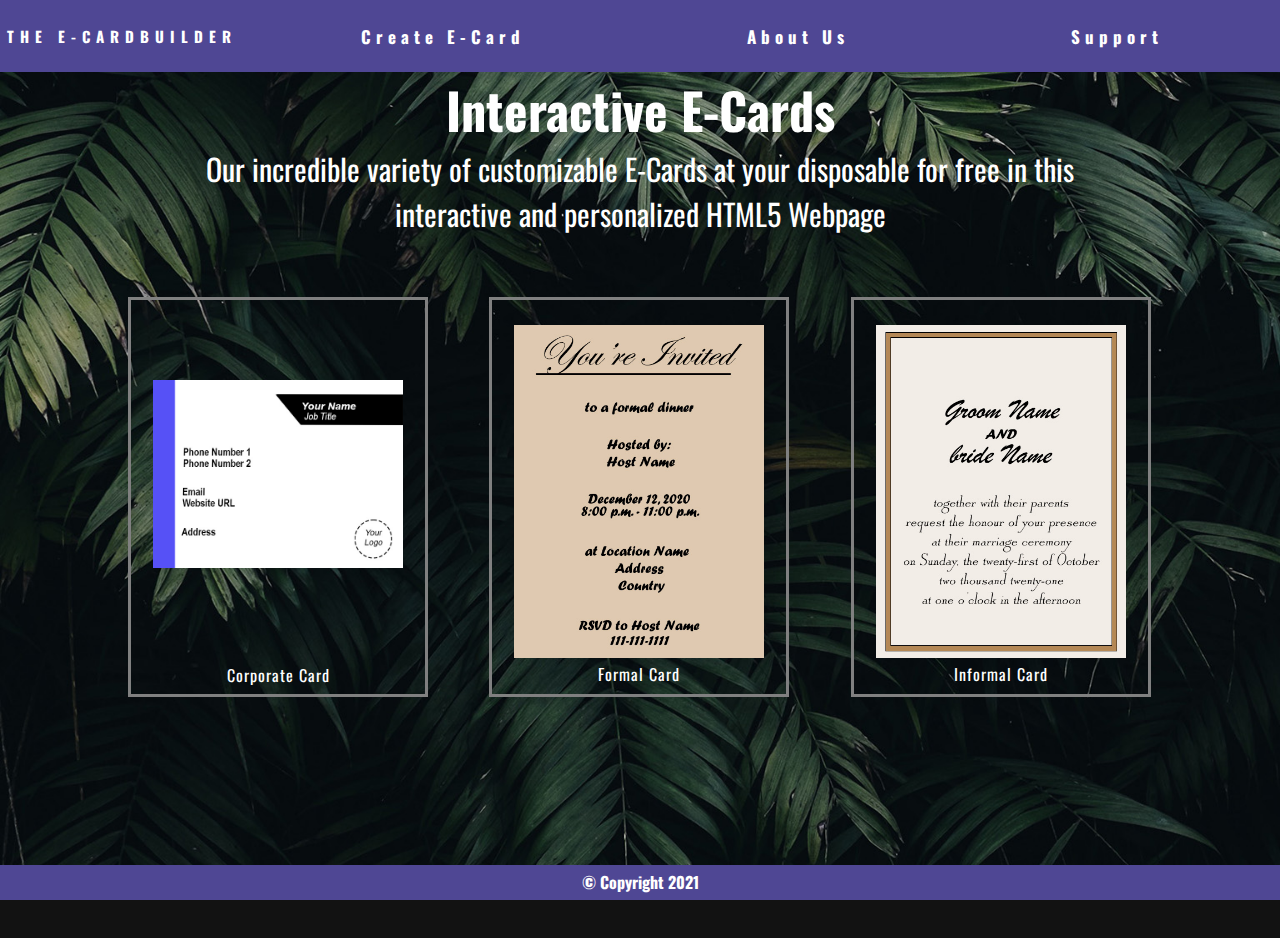
<file: index.html>
<!DOCTYPE html>
<html lang="en" dir="ltr">
  <head>
    <meta charset="utf-8">
    <!-- to invoke responsive mode -->
    <meta name="viewport" content="width=device-width, initial-scale=1">
    <meta content="IE=edge,chrome=1">
    <meta name="HandheldFriendly" content="true">
    <!-- Add icon on the browser tab  -->
    <link rel="icon" href="Media/Icons/Favicon1.png">
    <!-- To attach the external css to html -->
    <link rel="stylesheet" type="text/css" href="style.css" media="screen"/>
    <!-- Page title name -->
    <title> E-Card Maker Online </title>
  </head>
  <body>
    <!-- Navigation bar -->
    <nav>
      <!-- Navigation bar logo -->
      <div class = "logo" href="index.html">
        <h4><a href="index.html">THE E-CARDBUILDER</a></h4>
      </div>
      <!-- Navigation bar links -->
      <ul class="nav-links">
        <!-- <li><a href="home.html"> Home </a></li> -->
        <li><a href="e-card.html"> Create E-Card </a></li>
        <li><a href="aboutus.html"> About Us </a></li>
        <li><a href="support.html"> Support </a></li>
      </ul>
      <!-- Hamburger button for responsive web design -->
      <div class = "hamburgerbutton">
        <div class="line1"></div>
        <div class="line2"></div>
        <div class="line3"></div>
      </div>
    </nav>

    <div id = "backgroundpic">
      <div id ="title">
        <p>Interactive E-Cards</p>
      </div>
      <div id = "desc">
        <p>Our incredible variety of customizable E-Cards at your disposable for free in this interactive and personalized HTML5 Webpage</p>
      </div>
    </div>

    <div class="imagebox">
        <div class="box1" style="grid-area: one">
          <img src = "Media/E-Cards/sketch1.jpg">
          <a href = "e-card.html">Corporate Card</a>
        </div>

        <div class="box2" style="grid-area: two">
          <img src = "Media/E-Cards/sketch5.jpg">
          <a href = "e-card.html">Formal Card</a>
        </div>

        <div class="box3" style="grid-area: three">
          <img src = "Media/E-Cards/sketch6.jpg">
          <a href = "e-card.html">Informal Card</a>
        </div>
        <div id="padbot"></div>
    </div>

    <!-- To attach the external JavaScript to html -->
    <script src="app.js"></script>

    <footer>
      <p id="copyright"> © Copyright 2021 </p>
    </footer>
  </body>
</html>
</file>
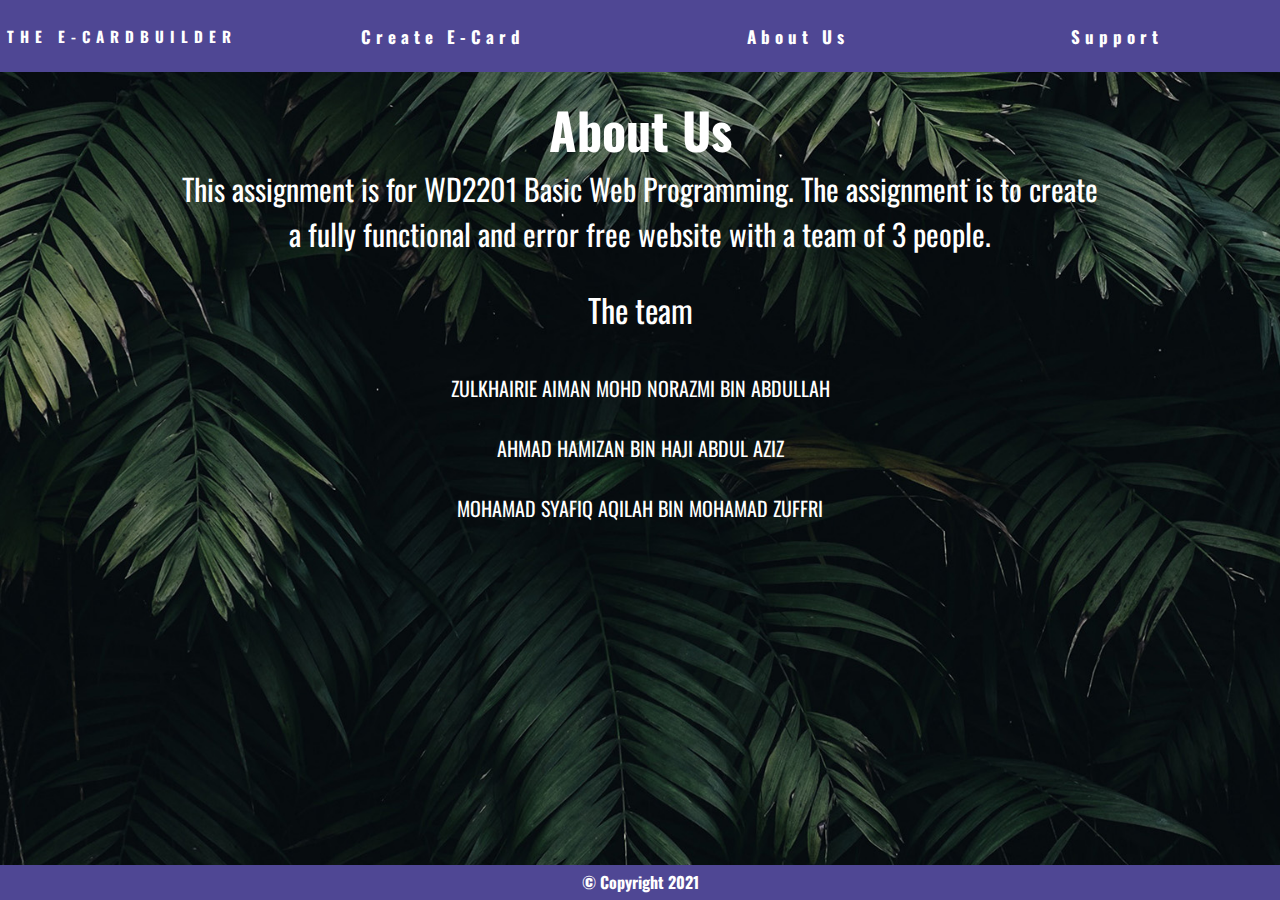
<file: aboutus.html>
<!DOCTYPE html>
<html lang="en" dir="ltr">
  <head>
    <meta charset="utf-8">
    <meta name="viewport" content="width=device-width, initial-scale=1.0">
    <link rel="stylesheet" type="text/css" href="aboutus.css" media="screen">
    <link rel="icon" href="Media/Icons/Favicon1.png">
    <title>About Us</title>
  </head>
  <body>
    <nav>
      <label class="logo"><a href="index.html">THE E-CARDBUILDER</a></label>
      <ul class="nav-links">
        <li><a href="e-card.html">Create E-Card</a></li>
        <li><a href="aboutus.html">About Us</a></li>
        <li><a href="#">Support</a></li>
      </ul>
      <div class = "hamburgerbutton">
        <div class="line1"></div>
        <div class="line2"></div>
        <div class="line3"></div>
      <!-- </div>
      <div id="backgroundpic"> -->
      </div>
    </nav>

    <script src="aboutus.js"></script>
    
    <article>
      <h1 id="title">About Us</h1>
        <p id="desc">This assignment is for WD2201 Basic Web Programming.
          The assignment is to create a fully functional and error
          free website with a team of 3 people.</p>
      <h2>The team</h2>
        <p class="padbelow">ZULKHAIRIE AIMAN MOHD NORAZMI BIN ABDULLAH</p>
        <p class="padbelow">AHMAD HAMIZAN BIN HAJI ABDUL AZIZ</p>
        <p class="padbelow">MOHAMAD SYAFIQ AQILAH BIN MOHAMAD ZUFFRI</p>
    </article>
    <!-- Footer -->
    <footer>
      <p id="copyright"> © Copyright 2021 </p>
    </footer>
  </body>
</html>
</file>
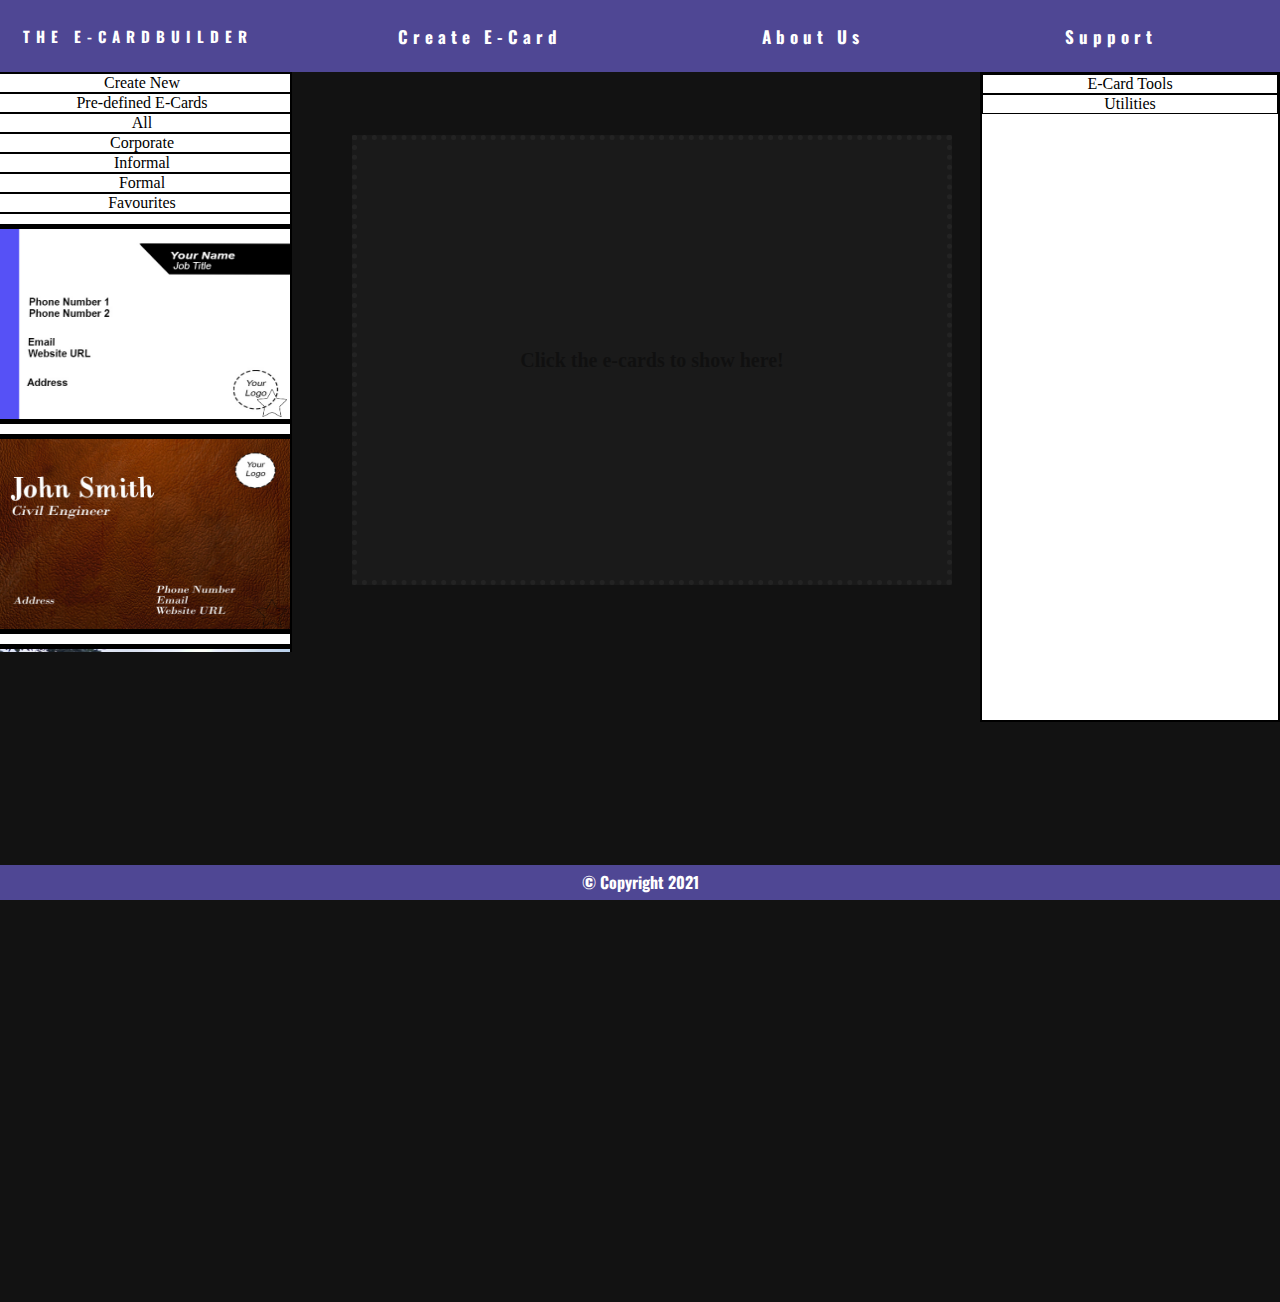
<file: e-card.html>
<!DOCTYPE html>
<html lang="en" dir="ltr">
  <head>
    <meta charset="utf-8">
    <!-- to invoke responsive mode -->
    <meta name="viewport" content="width=device-width, initial-scale=1">
    <meta content="IE=edge,chrome=1">
    <meta name="HandheldFriendly" content="true">
    <!-- Add icon on the browser tab  -->
    <link rel="icon" href="Media/Icons/Favicon1.png">
    <!-- Linked CSS Files -->
    <link rel="stylesheet" type="text/css" href="ecard.css" media="screen"/>
    <!-- Page title name -->
    <title>E-Card Design</title>
    <meta name="viewport" content="width=device-width, initial-scale=1.0">
  </head>
  <body>
    <!-- Navigation bar -->
    <nav>
      <!-- Navigation bar logo -->
      <div class = "logo" href="index.html">
        <h4><a href="index.html">THE E-CARDBUILDER</a></h4>
      </div>
      <!-- Navigation bar links -->
      <ul class="nav-links">
        <!-- <li><a href="home.html"> Home </a></li> -->
        <li><a href="e-card.html"> Create E-Card </a></li>
        <li><a href="aboutus.html"> About Us </a></li>
        <li><a href="support.html"> Support </a></li>
      </ul>
      <!-- Hamburger button for responsive web design -->
      <div class = "hamburgerbutton">
        <div class="line1"></div>
        <div class="line2"></div>
        <div class="line3"></div>
      </div>
    </nav>

    <script src="app.js"></script>
    <script src="ecard.js"></script>

    <div class="text" id="createnew" onclick="create()">
      <p onclick="create()">Create New<p>
      </div>

      <div id="option1">
          <div class="text" id="noresponse">
            <p>1. E-Card Size</p>
          </div>
          <div id="backgroundtype">
            <span>Portrait&nbsp;</span><button onclick="portrait()">Press!</button>
            <span>&nbsp;</span>
            <span>Landscape&nbsp;</span><button onclick="landscape()">Press!</button>
          </div>
          <div class="text">
            2. E-Card Layout
          </div>
          <div id="layoutbox">
            <ul id="layout">
              <li><span>Formal 1?&nbsp;</span><button onclick="formallayout1()">Press!</button>
                  <span>Formal 2?&nbsp;</span><button onclick="formallayout2()">Press!</button></li>
              <li><span>&nbsp;</span></li>
              <li><span>Informal?&nbsp;</span><button onclick="informallayout()">Press!</button></li>
            </ul>
          </div>
          <div class="text">
            3. Salutations
          </div>
          <div id="itembox">
          <ul>
            <li class="items" draggable="true" ondrop="drop(event)" ondragover="allowDrop(event)"><span draggable="true" ondragstart="dragStart(event)">Mr</span></li>
            <li class="items" draggable="true" ondrop="drop(event)" ondragstart="drag(event)"><span>Mrs</span></li>
            <li class="items" draggable="true" ondrop="drop(event)" ondragstart="drag(event)"><span>Miss</span></li>
            <li class="items" draggable="true" ondrop="drop(event)" ondragstart="drag(event)"><span>Sir</span></li>
            <li class="items" draggable="true" ondrop="drop(event)" ondragstart="drag(event)"><span>Madam</span></li>
          </ul>
        </div>
        <div class="text">
          3. Greetings
        </div>
          <div id="itembox">
          <ul>
            <li class="items" draggable="true" ondrop="drop(event)" ondragstart="drag(event)"><span>Assalamualaikum and good morning</span></li>
            <li class="items" draggable="true" ondrop="drop(event)" ondragstart="drag(event)"><span>Good morning</span></li>
            <li class="items" draggable="true" ondrop="drop(event)" ondragstart="drag(event)"><span>Good Afternoon</span></li>
            <li class="items" draggable="true" ondrop="drop(event)" ondragstart="drag(event)"><span>Good Evening</span></li>
            <li class="items" draggable="true" ondrop="drop(event)" ondragstart="drag(event)"><span>Good Day</span></li>
          </ul>
        </div>
      </div>

    <div class="text"onclick="predefined()">
      <p onclick="predefind()">Pre-defined E-Cards<p>
      </div>

      <div id="option2">
    <div class="text" id="all" onclick="showall()">
      <p onclick="showall()">All<p>
    </div>
    <div class="text" id="formal" onclick="corporate()">
      <p onclick="corporate()">Corporate<p>
    </div>
    <div class="text" id="informal" onclick="informal()">
      <p onclick="informal()">Informal<p>
    </div>
    <div class="text" id="corporate" onclick="formal()">
      <p onclick="formal()">Formal<p>
    </div>
    <div class="text" id="favourite" onclick="favourite()">
      <p onclick="favourite()">Favourites<p>
    </div>

    <div class="cards">
      <ul>
<!-- Williams. (2020, January 6). 89+ Business Card Templates - Pages, InDesign, PSD, Publisher. 89+ Business Card Templates - Pages, InDesign, PSD, Publisher | Free &amp; Premium Templates. https://www.template.net/business/business-cards/business-card-example/.  -->
        <li id= "sketch1"><img class="pics" id= "sketch1" src="Media/E-Cards/sketch1.jpg" width="300px" height="200px" onclick="myBox1()">
        <img id="favourite1" src="Media/Icons/star.png" onclick="favMe1()"></li>
<!-- masaka.luxiarweddingphoto. (n.d.). Samples Of Complimentary Cards. Template - masaka.luxiarweddingphoto.com. https://masaka.luxiarweddingphoto.com/samples-of-complimentary-cards/.  -->
        <li id= "sketch2"><img class="pics" id= "sketch2" src="Media/E-Cards/sketch2.jpg" width="300px" height="200px" onclick="myBox2()">
        <img id="favourite2" src="Media/Icons/star.png" onclick="favMe2()"></li>
        <li id= "sketch3"><img class="pics" id= "sketch3" src="Media/E-Cards/sketch3.jpg" width="300px" height="200px" onclick="myBox3()">
        <img id="favourite3" src="Media/Icons/star.png" onclick="favMe3()"></li>
        <li id= "sketch4"><img class="pics" id= "sketch4" src="Media/E-Cards/sketch4.jpg" width="300px" height="200px" onclick="myBox4()">
        <img id="favourite4" src="Media/Icons/star.png" onclick="favMe4()"></li>
<!-- Sterling, A. (n.d.). Dinner Invitation Template Free: Places To Visit: Birthday With Free Dinner In...: Party invite template, Dinner invitation template, Graduation invitation wording. Pinterest. https://www.pinterest.com/pin/621144973592559965/?d=t&amp;mt=login.  -->
        <li id= "sketch5"><img class="pics" id= "sketch5" src="Media/E-Cards/sketch5.jpg" width="300px" height="450px" onclick="myBox5()">
        <img id="favourite5" src="Media/Icons/star.png" onclick="favMe5()"></li>
        <!-- invitationsbydawn. (n.d.). How to Word Your Invitation: Formally or Informally. Wedding invitations and stationery from Invitations by Dawn. https://www.invitationsbydawn.com/content/word-invitations-formally-or-informally/.  -->
        <li id= "sketch6"><img class="pics" id= "sketch6" src="Media/E-Cards/sketch6.jpg" width="300px" height="450px" onclick="myBox6()">
        <img id="favourite6" src="Media/Icons/star.png" onclick="favMe6()"></li>
    </ul>
  </div>
</div>


    <div id="box">

      <span id="boxtext">Click the e-cards to show here!</span>

      <!-- ecard1 -->
      <div id ="black">
  <ul>
  <li id ="title1">Your Name</li>
    <li id = "job1">Job Title</li>
  </ul>
  </div>
  <div id="white">
    <ul id="creds1">
      <li id="phoneno1">Phone Number 1</li>
      <li id="phoneno2">Phone Number 2</li>
      <li class="dash">------</li>
      <li id="email">Email</li>
      <li id="url">Website URL</li>
      <li class="dash">------</li>
      <li id="address1">Address</li>
      <li class="dash">------</li>
    </ul>
    <div id="logo1">
    <img class="pic" src="Media/Icons/Your Logo.png">
    </div>
    </div>

    <!-- ecard2 -->
    <div id="logo2">
      <img class="pic" src="Media/Icons/Your Logo.png">
    </div>
    <div id="initial">
      <ul>
        <li id="name">John Smith</li>
        <li id="job2">Civil Engineer</li>
      </ul>
    </div>
    <div id="creds2">
      <ul id="address2">
        <li>Address</li>
      </ul>
      <ul id="others">
        <li id= "phoneno3">Phone Number</li>
        <li id="email2">Email</li>
        <li id="url2">Website URL</li>
      </ul>
    </div>

    <!-- ecard3 -->
    <div id="ecard3">
      <div id="back2">
  <div id="dear">
    <span>Dear&nbsp;</span>
    <span id="receiver" ondrop="drop(event)" ondragover="allowDrop(event)">Name</span>
    <span>,</span>
    </div>
    <div id="p2">
      Lorem ipsum dolor sit amet, consectetur adipiscing elit. Nunc tempor eros vel orci dictum, sed pellentesque orci feugiat. In a luctus nisi. Ut et mauris suscipit, tincidunt dolor eget, tempus nibh. Pellentesque finibus mollis velit at rutrum.
      </div>
      <div id="sincerely">
        Sincerely,
        </div>
        <div id="sender">
          Name
          </div>
  </div>
    </div>

    <!-- ecard4 -->
    <div id="ecard4">
    <div id="back3">
      <div id="dear">
        <span>Dear&nbsp;</span>
        <div ondragenter="dragEnter(event)" ondragleave="dragLeave(event)" ondrop="drop(event)" ondragover="allowDrop(event)">
        <span id="receiver2" ondragstart="dragStart(event)">Name</span>
      </div>
        <span>,</span>
        </div>
    <div id="p3">
      Lorem ipsum dolor sit amet, consectetur adipiscing elit. Nunc tempor eros vel orci dictum, sed pellentesque orci feugiat. In a luctus nisi. Ut et mauris suscipit, tincidunt dolor eget, tempus nibh. Pellentesque finibus mollis velit at rutrum.
      </div>
      <div id="sincerely2">
        Sincerely,
        </div>
        <div id="sender2">
          Name
          </div>
        </div>
      </div>

    <!-- ecard5 -->
    <div id=ecard5>
    <div id="title2">
      You're Invited
    </div>
    <div class="info">
      <span>to a&nbsp;</span>
      <span>formal&nbsp;</span>
      <span id="event">dinner</span>
    </div>
    <div class="info">
      <span>Hosted by:</span>
    </div>
    <div class="list2">
      <span id="host">Host Name</span>
    </div>
    <div class="info">
      <span id="date">December 12, 2020</span>
    </div>
    <div class="list2">
      <span id="timestart">8:00 p.m. - a&nbsp</span>
        <span id="timeend">11:00 p.m.</span>
    </div>
    <div class="info">
      <span>at&nbsp;</span>
      <span id="location">Location Name</span>
    </div>
    <div class="normal">
      <span id="address3">Address</span>
    </div>
    <div class="normal">
      <span id="country">Country</span>
    </div>
    <div class="info">
      <span>RSVD to&nbsp;</span>
      <span id="host">Host Name</span>
    </div>
    <div class="normal">
      <span id="phoneno4">111-111-1111</span>
    </div>
  </div>

  <!-- ecard6 -->
  <div id="ecard6">
  <div id="back">
    <div id="groom">
      Groom Name
    </div>
    <div id="and">
      AND
    </div>
    <div id="bride">
      bride Name
    </div>
    <div id="p1">
      together with their parents request the honour of your presence at their marriage ceremony on Sunday, the twenty-first of October two thousand twenty-one at one o'clock in the afternoon
    </div>
  </div>
</div>
</div>

    <div id="ecard">
      <div class="list">
      <p>E-Card Tools</p>
    </div>
    <div class="list">
      <p id ="util">Utilities</p>
    </div>

    <!-- input ecard1 -->
      <ul id = "input1">
        <li class="save"><label>Your Name:</label>
          <input type="text" placeholder="Name" id="box1"/>
        </li>
        <li class="save"><label>Job Title:</label>
          <input type="text" placeholder="Job Title" id="box2"/>
        </li>
        <li class="save"><label>Phone Number1:</label>
          <input type="tel" placeholder="+111 111 1111" id="box3" style="width: 140px"/>
        </li>
        <li class="save"><label>Phone Number2:</label>
          <input type="tel" placeholder="+111 111 1111" id="box4" style="width: 140px"/>
        </li>
        <li class="save"><label>Email:</label>
          <input type="email" placeholder="Cards@gmail.com" id="box5"/>
        </li>
        <li class="save"><label>Website URL:</label>
          <input type="url" placeholder="www.google.com" id="box6"/>
        </li>
        <li class="save"><label>Address:</label>
          <textarea id="box7"></textarea>
        </li>
      </ul>
      <button class="buttonecard" id ="button1"onclick="ChangeMe1()">Confirm Changes</button>
      <button class="buttonecard" id ="save1"onclick="SaveMe1()">Favourite Changes?</button>
      <button class="buttonecard" id ="confirm1" onclick="submitMe()">Submit!</button>

      <!-- input ecard2 -->
      <ul id = "input2">
        <li class="save"><label>Your Name:</label>
          <input type="text" placeholder="Name" id="box8"/>
        </li>
        <li class="save"><label>Job Title:</label>
          <input type="text" placeholder="Job Title" id="box9"/>
        </li>
        <li class="save"><label>Phone Number:</label>
          <input type="tel" placeholder="+111 111 1111" id="box10" style="width: 140px"/>
        </li>
        <li class="save"><label>Email:</label>
          <input type="email" placeholder="Cards@gmail.com" id="box11"/>
        </li>
        <li class="save"><label>Website URL:</label>
          <input type="url" placeholder="www.google.com" id="box12"/>
        </li>
        <li class="save"><label>Address:</label>
          <textarea id="box13"></textarea>
        </li>
      </ul>
      <button class="buttonecard" id ="button2"onclick="ChangeMe2()">Confirm Changes</button>
      <button class="buttonecard" id ="save2"onclick="SaveMe2()">Favourite Changes?</button>
      <button class="buttonecard" id ="confirm2"onclick="submitMe()">Submit!</button>

      <!-- input ecard3 -->
      <ul id = "input3">
        <li class="save"><label>Receiver:</label>
          <input type="text" placeholder="Receiver Name" id="box14"/>
        </li>
        <li class="save"><label>Description</label>
          <textarea id="box15"></textarea>
        </li>
        <li class="save"><label>Sender</label>
          <input type="text" placeholder="Sender Name" id="box16"/>
        </li>
      </ul>
      <button class="buttonecard" id ="button3"onclick="ChangeMe3()">Confirm Changes</button>
      <button class="buttonecard" id ="save3"onclick="SaveMe3()">Favourite Changes?</button>
      <button class="buttonecard" id="load3" onclick"favList()">Load Favourite Changes?</button>
      <button class="buttonecard" id ="confirm3" onclick="submitMe()">Submit!</button>

      <!-- input ecard4 -->
      <ul id = "input4">
        <li class="save"><label>Receiver:</label>
          <input type="text" placeholder="Receiver Name" id="box17"/>
        </li>
        <li class="save"><label>Description</label>
          <textarea id="box18"></textarea>
        </li>
        <li class="save"><label>Sender</label>
          <input type="text" placeholder="Sender Name" id="box19"/>
        </li>
      </ul>
      <button class="buttonecard" id ="button4"onclick="ChangeMe4()">Confirm Changes</button>
      <button class="buttonecard" id ="save4"onclick="SaveMe4()">Favourite Changes?</button>
      <button class="buttonecard" id ="confirm4" onclick="submitMe()">Submit!</button>

      <!-- input ecard5 -->
      <ul id = "input5">
        <li class="save"><label>Event Name:</label>
          <input type="text" placeholder="Event Name" id="box20"/>
        </li>
        <li class="save"><label>Host Name:</label>
          <input type="text" placeholder="Host Name" id="box21"/>
        </li>
        <li class="save"><label>Date:</label>
          <input type="date" id="box22"/>
        </li>
        <li class="save"><label>Time Start:</label>
          <input type="time"id="box23"/>
        </li>
        <li class="save"><label>Time End:</label>
          <input type="time"id="box24"/>
        </li>
        <li class="save"><label>Location:</label>
          <input type="text" placeholder="Cresant Hotel" id="box25"/>
        </li>
        <li class="save"><label>Address:</label>
          <textarea id="box26"></textarea>
        </li>
        <li class="save"><label>Country</label>
          <input type="text" placeholder="Dallas, Texas" id="box27"/>
        </li>
        <li class="save"><label>Phone No.</label>
          <input type="tel" placeholder="+111 111 1111" id="box28"/>
        </li>
      </ul>
      <button class="buttonecard" id ="button5"onclick="ChangeMe5()">Confirm Changes</button>
      <button class="buttonecard" id ="save5"onclick="SaveMe5()">Favourite Changes?</button>
      <button class="buttonecard" id ="confirm5" onclick="submitMe()">Submit!</button>

      <!-- input ecard6 -->
      <ul id = "input6">
        <li class="save"><label>Groom Name:</label>
          <input type="text" placeholder="Groom Name" id="box29"/>
        </li>
        <li class="save"><label>Bride Name:</label>
          <input type="text" placeholder="Bride Name" id="box30"/>
        </li>
        <li class="save"><label>Description of event</label>
          <textarea id="box31"></textarea>
        </li>
      </ul>
      <button class="buttonecard" id ="button6"onclick="ChangeMe6()">Confirm Changes</button>
      <button class="buttonecard" id ="save6"onclick="SaveMe6()">Favourite Changes?</button>
      <button class="buttonecard" id ="confirm6" onclick="submitMe()">Submit!</button>
    </div>

    <footer class="footer">
        <p class="copyright"> © Copyright 2021 </p>
    </footer>
  </body>
</html>
</file>
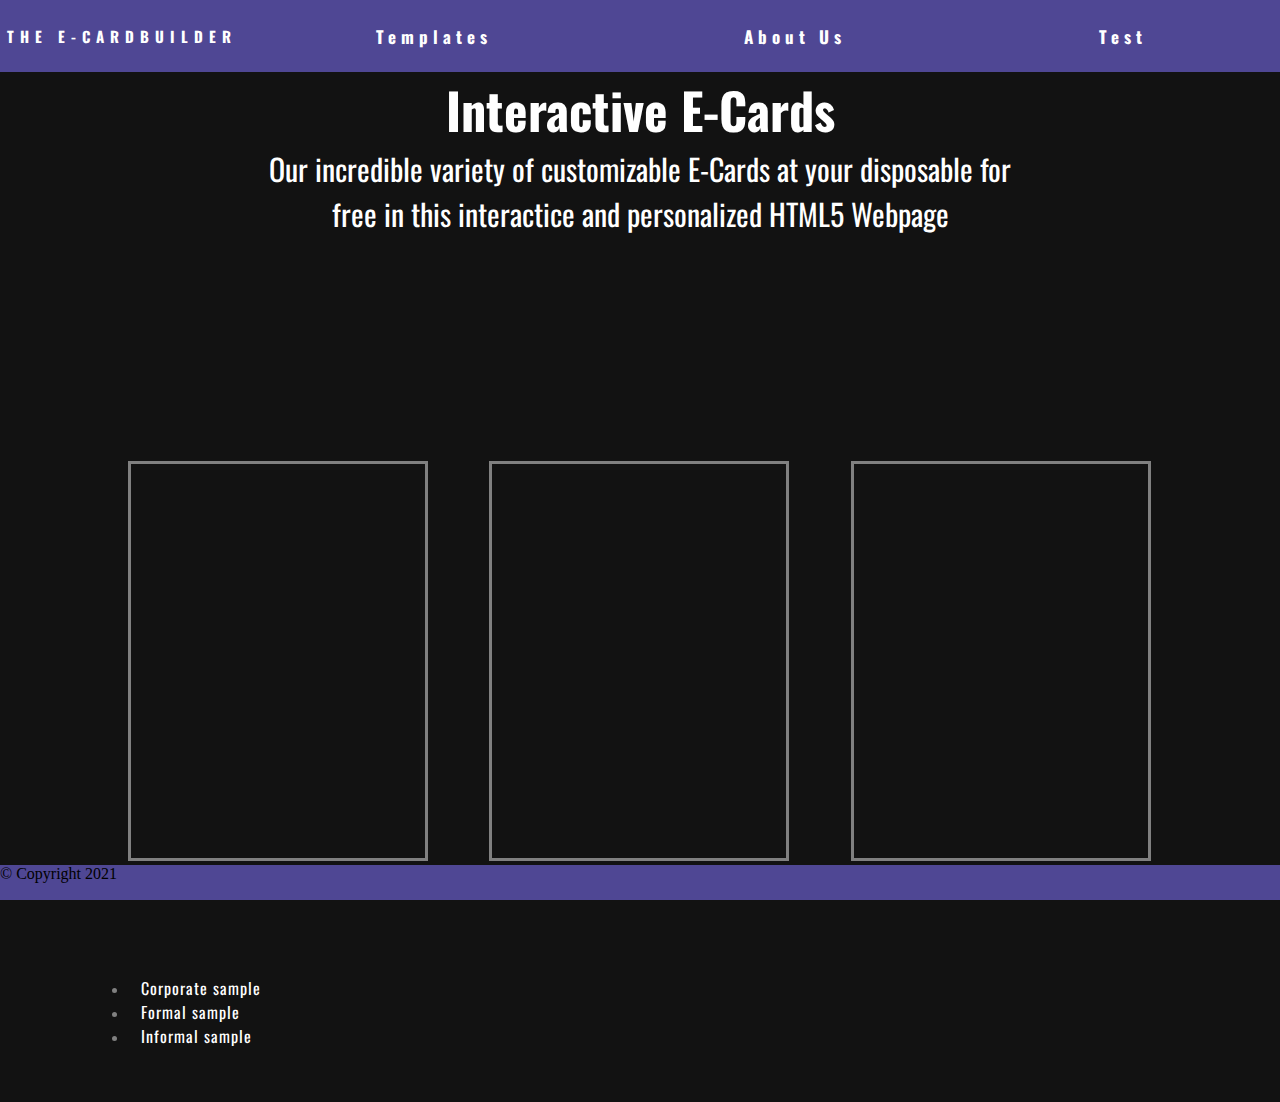
<file: home.html>
<!DOCTYPE html>
<html lang="en" dir="ltr">
  <head>
    <meta charset="utf-8">
    <!-- to invoke responsive mode -->
    <meta name="viewport" content="width=device-width, initial-scale=1">
    <meta content="IE=edge,chrome=1">
    <meta name="HandheldFriendly" content="true">
    <!-- Add icon on the browser tab  -->
    <link rel="icon" href="Media/Icons/Favicon1.png">
    <!-- To attach the external css to html -->
    <link rel="stylesheet" type="text/css" href="style.css" media="screen"/>
    <!-- Page title name -->
    <title> E-Card Maker Online </title>
    <style>
    </style>
  </head>
  <body>
    <!-- Navigation bar -->
    <nav>
      <!-- Navigation bar logo -->
      <div class = "logo" href="home.html">
        <h4><a href="home.html">THE E-CARDBUILDER</a></h4>
      </div>
      <!-- Navigation bar links -->
      <ul class="nav-links">
        <!-- <li><a href="home.html"> Home </a></li> -->
        <li><a href="e-card.html"> Templates </a></li>
        <li><a href="#"> About Us </a></li>
        <li><a href="#"> Test </a></li>
      </ul>
      <!-- Hamburger button for responsive web design -->
      <div class = "hamburgerbutton">
        <div class="line1"></div>
        <div class="line2"></div>
        <div class="line3"></div>
      </div>
    </nav>

    <script src="app.js"></script>

    <div id = "cherrybackground">
      <div id ="title">
        <p>Interactive E-Cards</p>
      </div>
      <div id = "desc">
        <p>Our incredible variety of customizable E-Cards at your disposable for</p>
        <p>free in this interactice and personalized HTML5 Webpage</p>
      </div>
    </div>

    <div class="imagebox">
        <ul>
          <li class="corporate"><a href="e-card.html"> Corporate sample</a></li>
          <li class="formal"><a href="e-card.html"> Formal sample</a></li>
          <li class="informal"><a href="e-card.html"> Informal sample</a></li>
        </ul>
        <div class="box1" style="grid-area: one"></div>
        <div class="box2" style="grid-area: two"></div>
        <div class="box3" style="grid-area: three"></div>
    </div>

    <footer class="footer">
      <p class="copyright"> © Copyright 2021 </p>
    </footer>
  </body>
</html>
</file>
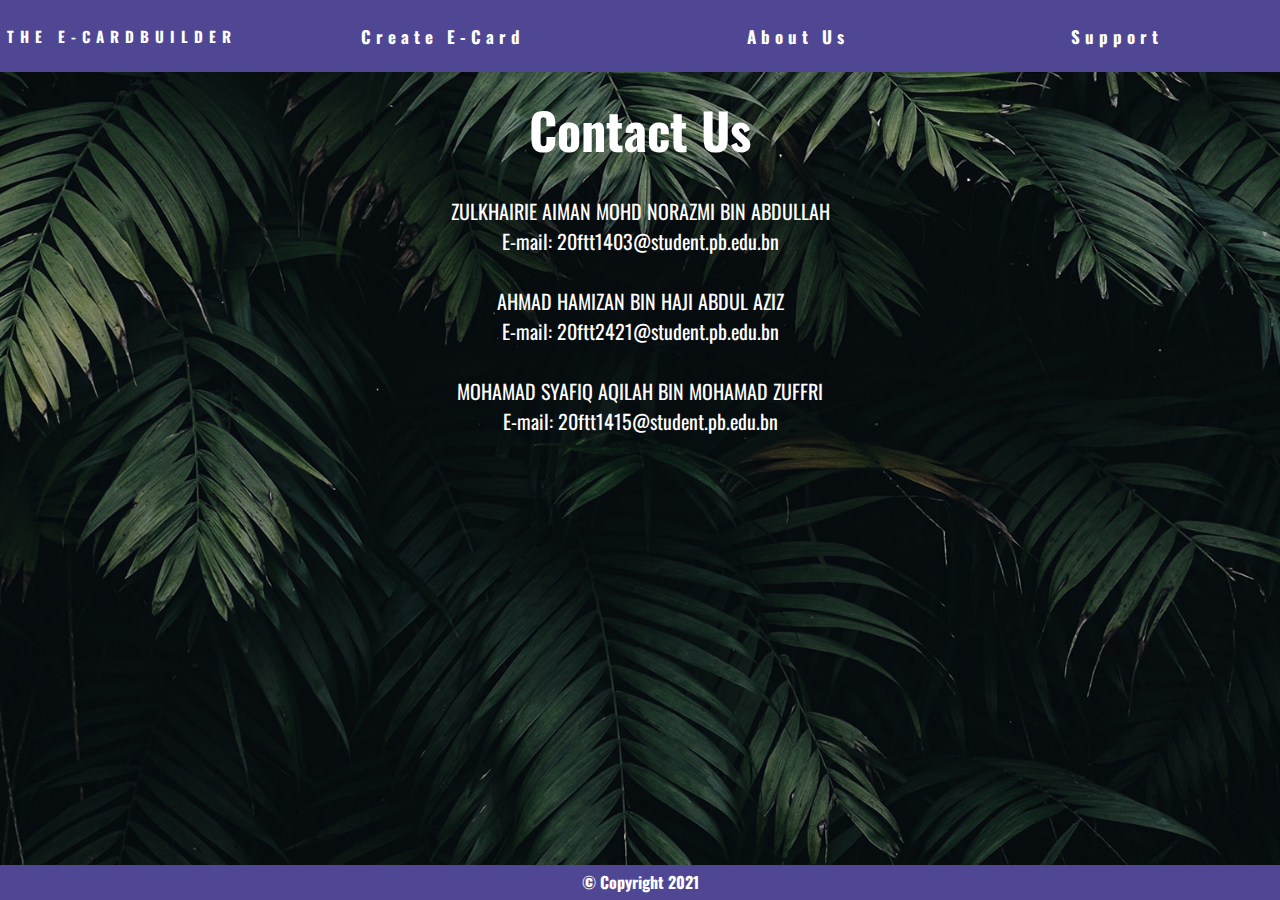
<file: support.html>
<!DOCTYPE html>
<html lang="en" dir="ltr">
  <head>
    <meta charset="utf-8">
    <meta name="viewport" content="width=device-width, initial-scale=1.0">
    <link rel="stylesheet" type="text/css" href="support.css" media="screen">
    <link rel="icon" href="Media/Icons/Favicon1.png">
    <title>Contact Us</title>
  </head>
  <body>
    <nav>
      <label class="logo"><a href="index.html">THE E-CARDBUILDER</a></label>
      <ul class="nav-links">
        <li><a href="e-card.html">Create E-Card</a></li>
        <li><a href="aboutus.html">About Us</a></li>
        <li><a href="#">Support</a></li>
      </ul>
      <div class = "hamburgerbutton">
        <div class="line1"></div>
        <div class="line2"></div>
        <div class="line3"></div>
      <!-- </div>
      <div id="backgroundpic"> -->
      </div>
    </nav>

    <script src="support.js"></script>

    <article>
      <h1 id="title" class="padbelow">Contact Us</h1>
        <p>ZULKHAIRIE AIMAN MOHD NORAZMI BIN ABDULLAH</p>
        <p class="padbelow"> E-mail: 20ftt1403@student.pb.edu.bn</p>
        <p>AHMAD HAMIZAN BIN HAJI ABDUL AZIZ</p>
        <p class="padbelow"> E-mail: 20ftt2421@student.pb.edu.bn</p>
        <p>MOHAMAD SYAFIQ AQILAH BIN MOHAMAD ZUFFRI</p>
        <p class="padbelow"> E-mail: 20ftt1415@student.pb.edu.bn</p>
    </article>
    <!-- Footer -->
    <footer>
      <p id="copyright"> © Copyright 2021 </p>
    </footer>
  </body>
</html>
</file>
<file: style.css>
/*Imported fonts*/
@import url('https://fonts.googleapis.com/css2?family=Oswald:wght@300&display=swap');

*{
  margin: 0px;
  padding: 0px;
  box-sizing: border-box;
}

html{
  scroll-behavior: smooth;
}

body{
  /* Body content to dark mode color */
  background-color:#121212;
}

nav{
  /* adjust the texts/links on nav bar */
  display: flex;
  /* justify the texts on nav bar */
  justify-content: space-around;
  /* align all texts/links in nav to center */
  align-items: center;
  /* adjustment of nav bar height */
  min-height: 8vh;
  /* nav bar color to purple */
  background-color: #4f4794;
  /* font used by the nav bar */
  font-family: 'Oswald', sans-serif;
}

nav ul li{
  padding: 7px 13px;
  border-radius: 3px;
}
nav ul li:hover{
  border-bottom: : solid 1px transparent;
  background-color: #36393E;
}

.logo{
  border-style: none;
  /* text color */
  color: white;
  /* Make all logo texts uppercase */
  text-transform: : uppercase;
  /* adjust each letter text from each other */
  letter-spacing: 6px;
  /* Text font size */
  font-size: 15px;
}

.logo a{
  /* color to hide/mask hyperlink */
  color: white;
  text-decoration: none;
}

.nav-links{
  /* adjust the links/texts in row*/
  display: flex;
  /* links color */
  background-color: #4f4794;
  justify-content: space-around;
  /* adjust width in percent for flexibility */
  width: 80%;
}

.nav-links li{
  /* hide/remove the bullet on link on nav bar */
  list-style: none;
}

.nav-links a{
  color: white;
  text-decoration: none;
  letter-spacing: 5px;
  font-weight: bold;
  font-size: 17px;
}

div p{
  display: flex;
  justify-content: center;
  align-items: center;
  text-align: center;
}

#backgroundpic{
  display: block;
  position: absolute;
  background-repeat: no-repeat;
  background-image: url("Media/Images/leaf.jpg");
  background-size: cover;
  background-position: center;
  background-attachment: fixed;
  background-color: black;
  height: 92%;
  width: 100%;
  /* opacity: 0.3; */
  overflow: hidden;
  z-index: -1;
}

#title{
  color: white;
  text-decoration: none;
  position: relative;
  font-size: 50px;
  font-family: 'Oswald', sans-serif;
  font-weight: bold;
}

#desc{
  color: white;
  text-decoration: none;
  position: relative;
  font-size: 30px;
  font-family: 'Oswald', sans-serif;
  margin: auto;
  max-width: 960px;
}

.imagebox{
  display:grid;
  color: grey;
  grid-gap: 60px;
  grid-template-areas:
  "one two three";
  width: 1024px;
  height: 641px;
  margin-left: auto;
  margin-right: auto;
  margin-top: 225px;
  }

.imagebox a{
  color: white;
  text-decoration: none;
  letter-spacing: 1px;
  padding: 7px 13px;
  border-radius: 5px;
  font-family: 'Oswald', sans-serif;
  text-align: center;
  bottom: 0px;
}
.imagebox a:hover{
  border-bottom: : solid 1px transparent;
  background-color: #36393E;
}

.imagebox img{
  width: 250px;
  /* height: 350px; */
  margin-top: 25px;
  text-align: center;
}

.box1,.box2,.box3{
  border: solid 3px;
  width: 300px;
  height: 400px;
  text-align: center;
}

.box1 img{
  margin-top: 80px;
  margin-bottom: 91px;
}

footer{
  position: fixed;
  height: 35px;
  width: 100%;
  background-color: #4f4794;
  bottom: 0;
}

p#copyright{
  position: absolute;
  line-height: 35px;
  width: 100%;
  font-family: 'Oswald', sans-serif;
  font-weight: bold;
  color: white;
  text-align: center;
  bottom: 0;
}

/* For responsive website device */
.hamburgerbutton div{
  width: 25px;
  height: 3px;
  background-color: white;
  margin: 5px;
  transition: all 0.3s ease;
}

/* hamburger button for smaller devices */
.hamburgerbutton{
  /* to hide hamburger button when on normal display */
  display: none;
  /* change mouse to hand pointer when hover over the button */
  cursor: pointer;
}

/* responsive web design for small devices */
@media screen and(max-width: 1024px){
  .nav-links{
    width: 50%;
  }
}

/* responsive web design for small devices */
@media screen and (max-width: 768px) {
  body{
    /* hide horizontal scrollbar that exceed the max width above */
    overflow-x: hidden;
  }

  #backgroundpic{
    background-image: none;
    background-color: #121212;
  }



  .nav-links .hamburgerbutton{
    position: fixed;
  }

  .nav-links{
    /* moves the links inside hamburger */
    position: fixed;
    right: 0px;
    height: 100%;
    top: 0vh;
    background-color: #4f4794;
    display: flex;
    flex-direction: column;
    align-items: center;
    width: 35%;
    transform: translateX(100%);
    transition: transform 0.5s ease-in;
  }

  .nav-links li{
    text-align: center;
    opacity: 0;
  }

  .hamburgerbutton{
    /* to make hamburger button visible on responsive mode */
    display: block;
  }

  .imagebox{
    display: flex;
    flex-direction: column;
    justify-content: center;
    width: 360px;
    height: 960px;
    align-items: center;
    margin-top: 520px;
    /* margin-right: 320px; */
    grid-gap: 20px;
  }

  /* .box1, .box2, .box3{
    margin-right: 50%;
    height: 800px;
    width: 300px;
  } */

  .imagebox #padbot{
    padding: 30px;
  }

  #desc{
    /* max-width: 300px; */
    padding: 20px;
  }
}

.nav-active{
  transform: translateX(0%);
  }

@keyframes navLinkFade {
    from{
      opacity: 0;
      transform: translateX(50px);
  }
    to{
      opacity: 1;
      transform: translateX(0px);
  }
}

.button .line1{
  transform: rotate(-45deg) translate(-5px,6px);
}

.button .line2{
opacity: 0;
}

.button .line3{
  transform: rotate(45deg) translate(-5px,-6px);
}
</file>
<file: aboutus.css>
/*Imported fonts*/
@import url('https://fonts.googleapis.com/css2?family=Oswald:wght@300&display=swap');

*{
  margin: 0px;
  padding: 0px;
  box-sizing: border-box;
}

html{
  scroll-behavior: smooth;
}

body{
  /* Body content to dark mode color */
  background-image: url("Media/Images/leaf.jpg");
  background-repeat: no-repeat;
  background-size: cover;
  background-position: center;
  background-attachment: fixed;
  background-color:#121212;
}

nav{
  /* adjust the texts/links on nav bar */
  display: flex;
  /* justify the texts on nav bar */
  justify-content: space-around;
  /* align all texts/links in nav to center */
  align-items: center;
  /* adjustment of nav bar height */
  min-height: 8vh;
  /* nav bar color to purple */
  background-color: #4f4794;
  /* font used by the nav bar */
  font-family: 'Oswald', sans-serif;
}

nav ul li{
  padding: 7px 13px;
  border-radius: 3px;
}
nav ul li:hover{
  border-bottom: : solid 1px transparent;
  background-color: #36393E;
}

.logo{
  border-style: none;
  /* text color */
  color: white;
  /* Make all logo texts uppercase */
  text-transform: : uppercase;
  /* adjust each letter text from each other */
  letter-spacing: 6px;
  /* Text font size */
  font-size: 15px;
}

.logo a{
  /* color to hide/mask hyperlink */
  color: white;
  font-weight: bold;
  text-decoration: none;
}

.nav-links{
  /* adjust the links/texts in row*/
  display: flex;
  /* links color */
  background-color: #4f4794;
  justify-content: space-around;
  /* adjust width in percent for flexibility */
  width: 80%;
}

.nav-links li{
  /* hide/remove the bullet on link on nav bar */
  list-style: none;
}

.nav-links a{
  color: white;
  text-decoration: none;
  letter-spacing: 5px;
  font-weight: bold;
  font-size: 17px;
}

#title{
  color: white;
  text-decoration: none;
  position: relative;
  font-size: 50px;
  font-family: 'Oswald', sans-serif;
  font-weight: bold;
}

#desc{
  color: white;
  text-decoration: none;
  position: relative;
  font-size: 30px;
  font-family: 'Oswald', sans-serif;
  margin: auto;
  max-width: 960px;
}

.imagebox{
  display:grid;
  color: grey;
  grid-gap: 60px;
  grid-template-areas:
  "one two three";
  width: 1024px;
  height: 641px;
  margin-left: auto;
  margin-right: auto;
  margin-top: 225px;
  }

.imagebox a{
  color: white;
  text-decoration: none;
  letter-spacing: 1px;
  padding: 7px 13px;
  border-radius: 5px;
  font-family: 'Oswald', sans-serif;
  text-align: center;
  bottom: 0px;
}
.imagebox a:hover{
  border-bottom: : solid 1px transparent;
  background-color: #36393E;
}

.imagebox img{
  width: 250px;
  height: 350px;
  margin-top: 10px;
  text-align: center;
}

.box1,.box2,.box3{
  border: solid 3px;
  width: 300px;
  height: 400px;
  text-align: center;
}

article{
  position: relative;
  font-family: 'Oswald', sans-serif;
  max-width: 960px;
  margin: auto;
  padding: 20px;
  color: white;
  text-align: center;
  z-index: -1;

}
article h2{
  padding-top: 30px;
  padding-bottom: 40px;
  font-size: 2em;
  font-weight: normal;
}

article p{
  font-size: 20px;
}

footer{
  position: fixed;
  height: 35px;
  width: 100%;
  background-color: #4f4794;
  bottom: 0;
}

p#copyright{
  position: absolute;
  line-height: 35px;
  width: 100%;
  font-family: 'Oswald', sans-serif;
  font-weight: bold;
  color: white;
  text-align: center;
  bottom: 0;
}

/* For responsive website device */
.hamburgerbutton div{
  width: 25px;
  height: 3px;
  background-color: white;
  margin: 5px;
  transition: all 0.3s ease;
}

/* hamburger button for smaller devices */
.hamburgerbutton{
  /* to hide hamburger button when on normal display */
  display: none;
  /* change mouse to hand pointer when hover over the button */
  cursor: pointer;
}

/* responsive web design for small devices */
@media screen and(max-width: 1024px){
  .nav-links{
    width: 50%;
  }
}

/* responsive web design for small devices */
@media screen and (max-width: 768px) {
  body{
    /* hide horizontal scrollbar that exceed the max width above */
    overflow-x: hidden;
    background-image: none;
    background-color: #121212;
  }


  .nav-links .hamburgerbutton{
    position: fixed;
  }

  .nav-links{
    /* moves the links inside hamburger */
    position: fixed;
    right: 0px;
    height: 100%;
    top: 0vh;
    background-color: #4f4794;
    display: flex;
    flex-direction: column;
    align-items: center;
    width: 35%;
    transform: translateX(100%);
    transition: transform 0.5s ease-in;
  }

  .nav-links li{
    text-align: center;
    opacity: 0;
  }

  .hamburgerbutton{
    /* to make hamburger button visible on responsive mode */
    display: block;
  }
}

.nav-active{
  transform: translateX(0%);
  }

@keyframes navLinkFade {
    from{
      opacity: 0;
      transform: translateX(50px);
  }
    to{
      opacity: 1;
      transform: translateX(0px);
  }
}

.button .line1{
  transform: rotate(-45deg) translate(-5px,6px);
}

.button .line2{
opacity: 0;
}

.button .line3{
  transform: rotate(45deg) translate(-5px,-6px);
}

.padbelow{
  padding-bottom: 30px;
}
</file>
<file: ecard.css>
/* Design for all of HTMLs*/

/*Imported fonts*/
@import url('https://fonts.googleapis.com/css2?family=Oswald:wght@300&display=swap');

*{
  margin: 0px;
  padding: 0px;
  box-sizing: border-box;
}

body{
  /* Body content to dark mode color */
  background-color:#121212;
}

nav{
  /* adjust the texts/links on nav bar */
  display: flex;
  /* justify the texts on nav bar */
  justify-content: space-around;
  /* align all texts/links in nav to center */
  align-items: center;
  /* adjustment of nav bar height */
  min-height: 8vh;
  /* nav bar color to purple */
  background-color: #4f4794;
  /* font used by the nav bar */
  font-family: 'Oswald', sans-serif;
}

nav ul li{
  padding: 7px 13px;
  border-radius: 3px;
}
nav ul li:hover{
  border-bottom: : solid 1px transparent;
  background-color: #36393E;
}

footer.footer{
  position: fixed;
  height: 35px;
  width: 100%;
  background-color: #4f4794;
  bottom: 0;
}

.buttonecard{
  margin-left: 35%;
  margin-top: 10%;
}

.logo{
  border-style: none;
  /* text color */
  color: white;
  /* Make all logo texts uppercase */
  text-transform: : uppercase;
  /* adjust each letter text from each other */
  letter-spacing: 6px;
  /* Text font size */
  font-size: 15px;
}

.logo a{
  /* color to hide/mask hyperlink */
  color: white;
  text-decoration: none;
}

.nav-links{
  /* adjust the links/texts in row*/
  display: flex;
  /* links color */
  background-color: #4f4794;
  justify-content: space-around;
  /* adjust width in percent for flexibility */
  width: 75%;
}

.nav-links li{
  /* hide/remove the bullet on link on nav bar */
  list-style: none;
}

.nav-links a{
  color: white;
  text-decoration: none;
  letter-spacing: 5px;
  font-weight: bold;
  font-size: 17px;
}

p.copyright{
  positon: absolute;
  line-height: 35px;
  width: 100%;
  font-family: 'Oswald', sans-serif;
  font-weight: bold;
  color: white;
  text-align: center;
  bottom: 0;
}
/* hamburger button for smaller devices */
.hamburgerbutton{
  /* to hide hamburger button when on normal display */
  display: none;
  /* change mouse to hand pointer when hover over the button */
  cursor: pointer;
}

.hamburgerbutton div{
  width: 25px;
  height: 3px;
  background-color: white;
  margin: 5px;
  transition: all 0.3s ease;
}

/* responsive web design for small devices */
@media screen and(max-width: 1024px){
  .nav-links{
    width: 60%;
  }
}

/* responsive web design for small devices */
@media screen and (max-width: 768px) {
  body{
    /* hide the content that exceed the max width above */
    overflow-x: : hidden;
  }
  .nav-links{
    /* moves the links inside hamburger */
    position: fixed;
    right: 0px;
    height: 100%;
    top: 0vh;
    background-color: #4f4794;
    display: flex;
    flex-direction: column;
    align-items: center;
    width: 35%;
    transform: translateX(100%);
    transition: transform 0.5s ease-in;
    z-index: 1;
  }

  .nav-links li{
    text-align: center;
    opacity: 0;
  }

  .hamburgerbutton{
    /* to make hamburger button visible on responsive mode */
    display: block;
    z-index: 2;
  }
}

.nav-active{
  transform: translateX(0%);
  }

@keyframes navLinkFade {
    from{
      opacity: 0;
      transform: translateX(50px);
  }
    to{
      opacity: 1;
      transform: translateX(0px);
  }
}

.button .line1{
  transform: rotate(-45deg) translate(-5px,6px);
}

.button .line2{
opacity: 0;
}

.button .line3{
  transform: rotate(45deg) translate(-5px,-6px);
}

.pics{
  border-bottom: 5px solid black;
  border-top: 5px solid black;
  display: flex;
  justify-content: center;
  cursor: pointer;
  /* padding: 10px; */
  margin: 10px;
  border: 1px solid grey;
  border-bottom: 5px solid black;
  border-top: 5px solid black;
  display: flex;
  justify-content: center;
}

textarea{
  width: 250px;
  height: 100px;
  display: flex;
}

p.copyright{
  positon: absolute;
  line-height: 35px;
  width: 100%;
  font-family: 'Oswald', sans-serif;
  font-weight: bold;
  color: white;
  text-align: center;
  bottom: 0;
}

#util:hover{
  background-color: lightblue;
  cursor: pointer;
}

#utilbox{
  justify-content: flex-end;
  display: block;
  position: relative;
  top: -80px;
  /* left: 500px; */
  width: 200px;
  height:80px;
  float: right;
  margin-right: 0px;
  background: green;
  justify-content: space-around;
  align-content: center;
}

.text{
  position: relative;
  top: 0px;
  right: 8px;
  background: white;
  width: 300px;
  height: 20px;
  border: 2px solid black;
  border-bottom: 0;
  display: flex;
  justify-content: center;
  align-items: center;
  cursor: pointer;
}

.text:hover{
  background-color: grey;
}

#backgroundtype{
  display: flex;
  align-items: center;
  justify-content: center;
  position: relative;
  top: 0px;
  right: 8px;
  border: 2px solid black;
  border-bottom: 0;
  width: 300px;
  height: 40px;
  background-color: white;
}

.noresponse:hover{
  background-color: white!important;
}

#option1{
  display: none;
}

.items{
  display: inline-block;
  position: relative;
  left: 20px;
  margin-top: 15px;
  margin-right: 30px;
  list-style-type: none;
  border: 2px solid black;
  background-color: white;
}

#itembox{
  position: relative;
  top: 0px;
  right: 8px;
  background: white;
  width: 300px;
  height: 120px;
  border: 2px solid black;
  border-bottom: 0;
}

#createsize{
  position: relative;
  background: white;
  border: 2px solid black;
  border-spacing: inherit;
  border-right: none;
}

#layoutbox{
  position: relative;
  top: 0px;
  right: 8px;
  background: white;
  width: 300px;
  height: 100px;
  border: 2px solid black;
  border-bottom: 0;
  display: flex;
  justify-content: center;
}

#layout{
  display: inline-block;
  margin-top: 10px;
  list-style-type: none;
  text-align: center;
}

.cards{
  position: relative;
  top: 0px;
  right: 8px;
  background: white;
  width: 300px;
  height: 440px;
  border: 2px solid black;
  border-bottom: 0;
  display: flex;
  justify-content: center;
  overflow-y: scroll;
  overflow-x: hidden;
  list-style-type: none;
}

::-webkit-scrollbar {
    width: 0;  /* Remove scrollbar space */
    background: transparent;  /* make scrollbar invisible */
}

#favourite1{
  position: absolute;
  width: 30px;
  margin-top: -45px;
  margin-left: 93%;
  /* border: 1px solid red; */
}

#favourite1:hover{
  background-image: url("Media/Icons/favourite.png")!important;
  background-size: 30px!important;
}

#favourite2{
  position: absolute;
  width: 30px;
  margin-top: -45px;
  margin-left: 93%;
  /* border: 1px solid red; */
}

#favourite2:hover{
  background-image: url("Media/Icons/favourite.png")!important;
  background-size: 30px!important;
}

#favourite3{
  position: absolute;
  width: 30px;
  margin-top: -45px;
  margin-left: 93%;
  /* border: 1px solid red; */
}

#favourite3:hover{
  background-image: url("Media/Icons/favourite.png")!important;
  background-size: 30px!important;
}

#favourite4{
  position: absolute;
  width: 30px;
  margin-top: -45px;
  margin-left: 93%;
  /* border: 1px solid red; */
}

#favourite4:hover{
  background-image: url("Media/Icons/favourite.png")!important;
  background-size: 30px!important;
}

#favourite5{
  position: absolute;
  width: 30px;
  margin-top: -45px;
  margin-left: 93%;
  /* border: 1px solid red; */
}

#favourite5:hover{
  background-image: url("Media/Icons/favourite.png")!important;
  background-size: 30px!important;
}

#favourite6{
  position: absolute;
  width: 30px;
  margin-top: -45px;
  margin-left: 93%;
  /* border: 1px solid red; */
}

#favourite6:hover{
  background-image: url("Media/Icons/favourite.png")!important;
  background-size: 30px!important;
}

#favourite7{
  position: absolute;
  width: 30px;
  margin-top: -45px;
  margin-left: 93%;
  /* border: 1px solid red; */
}

#favourite7:hover{
  background-image: url("Media/Icons/favourite.png")!important;
  background-size: 30px!important;
}

#favourite8{
  position: absolute;
  width: 30px;
  margin-top: -45px;
  margin-left: 93%;
  /* border: 1px solid red; */
}

#favourite8:hover{
  background-image: url("Media/Icons/favourite.png")!important;
  background-size: 30px!important;
}

#favourite9{
  position: absolute;
  width: 30px;
  margin-top: -45px;
  margin-left: 93%;
  /* border: 1px solid red; */
}

#favourite9:hover{
  background-image: url("Media/Icons/favourite.png")!important;
  background-size: 30px!important;
}

#favourite10{
  position: absolute;
  width: 30px;
  margin-top: -45px;
  margin-left: 93%;
  /* border: 1px solid red; */
}

#favourite10:hover{
  background-image: url("Media/Icons/favourite.png")!important;
  background-size: 30px!important;
}

#favourit11{
  position: absolute;
  width: 30px;
  margin-top: -45px;
  margin-left: 93%;
  /* border: 1px solid red; */
}

#favourite11:hover{
  background-image: url("Media/Icons/favourite.png")!important;
  background-size: 30px!important;
}

#favourite12{
  position: absolute;
  width: 30px;
  margin-top: -45px;
  margin-left: 93%;
  /* border: 1px solid red; */
}

#favourite12:hover{
  background-image: url("Media/Icons/favourite.png")!important;
  background-size: 30px!important;
}

#ecard{
  display: block;
  width: 300px;
  height: 650px;
  background: white;
  border: 2px solid black;
  position: relative;
  float: right;
  top: -580px;
}

.list{
  display: flex;
  list-style: none;
  border: 1px solid black;
  justify-content: space-around;
}

.save{
  list-style-type: none;
  margin-left: 20px;
  margin-top: 15px;
}


#box{
  display: block;
  position: absolute;
  background-color: grey;
  opacity: 0.07;
  width: 600px;
  height: 450px;
  left: 27.5%;
  top: 15%;
  border: 1px dotted white;
  border-width: thick;
}

#boxtext{
  height: 440px;
  display: flex;
  justify-content: center;
  align-items: center;
  font-size: 20px;
  font-weight: bold;

}

/* ecards1 */
.pic{
  /* border: 1px solid red; */
  width: 80px;
  height: 70px;
}

#black{
  display: none;
  position: relative;
  color: white;
  font-size: 20px;
  height: 74px;
  margin-left: 59%;
  margin-top: 5.8%;
  /* border: 1px solid red; */
}

#title1{
  display: flex;
  align-items: flex-end;
  position: relative;
  list-style-type: none;
  font-size: 25px;
  font-family: arial;
  font-style: normal;
  font-style: italic;
  font-weight: bold;
  width: 100%;
  height: 40px;
  /* border: 1px solid red; */
}

#job1{
  position: relative;
  /* border: 1px solid red; */
  font-size: 20px;
  font-family: arial;
  font-style: normal;
  list-style-type: none;
  font-style: oblique;
  left: 5px;
}

#logo1{
  /* border: 1px solid red; */
  width: 320px;
  display: flex;
  justify-content: flex-end;
  align-self: flex-end;
}

#white{
  display: none;
  margin-top: 5px;
  position: relative;
  color: black;
  font-size: 20px;
  height: auto;
  /* border: 1px solid red; */
}

#creds1{
  margin-top: 80px;
  margin-left: 52px;
  margin-bottom: 10px;
  font-size: 25px;
  font-style: normal;
  list-style-type: none;
  text-indent: 20px;
  font-weight: bold;
  /* border: 1px solid red; */
}

.dash{
  color: white;
}

#input1{
  display: none;
}

#button1{
  display: none;
}

/* ecards2 */
#logo2{
  display: none;
  justify-content: flex-end;
  align-items: flex-end;
  margin-right: 35px;
  height: 100px;
  /* border: 1px solid red; */
}

#others{
  float: right;
  top: 100px;
  position: relative;
  margin-top: 130px;
  margin-right: 115px;
  font-size: 25px;
  font-family: Bodoni MT;
  color: white;
  list-style-type: none;
  /* border: 1px solid red; */

}

#creds2{
  display: none;
}

#address2{
  display: flex;
  align-items: center;
  position: absolute;
  width: 35%;
  height: 20%;
  margin-left: 40px;
  top: 333px;
  font-size: 25px;
  font-family: Bodoni MT;
  color: white;
  list-style-type: none;
  word-break: break-word;
  /* border: 1px solid red; */
}

#name{
  font-size: 65px;
  font-family: Bodoni MT;
  font-weight: bold;
  color: white;
  list-style-type: none;
  /* border: 1px solid red; */
}

#initial{
  margin-left: 30px;
  display: none;
  position: absolute;
  top: 55px;
  /* border: 1px solid red; */
}

#job2{
  margin-top: -10px;
  list-style-type: none;
  font-size: 38px;
  font-family: Bodoni MT;
  font-style: italic;
  color: white;
}

#input2{
  display: none;
}

#button2{
  display: none;
}

/* ecard3 */

#back2{
  display: inline-block;
  width: 90.8%;
  height: 92%;
  margin-left: 4.5%;
  margin-top: 3%;
  /* border: 1px solid red; */
}

#dear{
  height: 90px;
  display: flex;
  justify-content: center;
  align-items: flex-end;
  font-family: Arial;
  font-size: 35px;
  /* border: 1px solid red; */
}

#p2{
  margin-top: 45px;
  margin-left: 70px;
  margin-right: 70px;
  text-align: center;
  font-size: 22px;
}

#sincerely{
  margin-top: 45px;
  margin-left: 70px;
  margin-right: 70px;
  text-align: center;
  font-size: 22px;
}

#sender{
  text-align: center;
  font-size: 22px;
}

#ecard3{
  display: none;
}

#input3{
  display: none;
}

#button3{
  display: none;
}
/* ecard4 */

#back3{
  display: inline-block;
  width: 87%;
  height: 412px;;
  margin-left: 6.5%;
  margin-top: 3.2%;
}

#dear2{
  height: 65px;
  display: flex;
  justify-content: center;
  align-items: flex-end;
  font-family: Arial;
  font-size: 35px;
}

#p3{
  margin-top: 35px;
  margin-left: 77px;
  margin-right: 77px;
  text-align: center;
  font-size: 22px;
}

#sincerely2{
  margin-top: 45px;
  margin-left: 70px;
  margin-right: 70px;
  text-align: center;
  font-size: 22px;
}

#sender2{
  text-align: center;
  font-size: 22px;
}

#ecard4{
  display: none;
}

#input4{
  display: none;
}

#button4{
  display: none;
}

/* ecard5 */

#ecard5{
  display: none;
}

#title2{
  height: 100px;
  display: flex;
  justify-content: center;
  align-items: flex-end;
  font-family: Edwardian Script ITC;
  font-size: 75px;
  text-decoration: underline;
  text-decoration-thickness: 3px;
  /* border: 1px solid red; */
}

.list2{
  display: flex;
  justify-content: center;
  font-family: Forte;
  font-size: 25px;
  list-style-type: none;
  /* border: 1px solid red; */
}

.info{
  height: 60px;
  display: flex;
  justify-content: center;
  align-items: flex-end;
  font-family: Forte;
  font-size: 25px;
  /* border: 1px solid red; */
}

.normal{
  display: flex;
  justify-content: center;
  align-items: flex-end;
  font-family: Forte;
  font-size: 25px;
  /* border: 1px solid red; */
}

#input5{
  display: none;
}

#button5{
  display: none;
}

/* ecard6 */

#ecard6{
  display: none;
}

#back1{
  display: inline-block;
  width: 88.3%;
  height: 92.4%;
  margin-left: 5.7%;
  margin-top: 4.9%;
  /* border: 1px solid red; */
}

#groom{
  display: flex;
  justify-content: center;
  margin-top: 110px;
  font-family: Brush Script MT;
  font-size: 50px;
  /* border: 1px solid red; */
}

#bride{
  height: 100px;
  display: flex;
  justify-content: center;
  font-family: Brush Script MT;
  font-size: 50px;
  /* border: 1px solid red; */
}

#and{
  display: flex;
  justify-content: center;
  font-family: Forte;
  font-size: 20px;
  /* border: 1px solid red; */
}

#p1{
  margin-left: 55px;
  margin-right: 55px;
  word-break: break-word;
  font-size: 25px;
  text-align: center;
  font-family: Antique Roman Solid AT;
  /* border: 1px solid red; */
}

#input6{
  display: none;
}

#button6{
  display: none;
}

#confirm1{
  display: none;
}

#confirm2{
  display: none;
}

#confirm3{
  display: none;
}

#confirm4{
  display: none;
}

#confirm5{
  display: none;
}

#confirm6{
  display: none;
}

#save1{
  display: none;
}

#save2{
  display: none;
}

#save3{
  display: none;
}

#save4{
  display: none;
}

#save5{
  display: none;
}

#save6{
  display: none;
}

#load3{
  display: none;
}

/* responsive web design for small devices */
@media screen and (max-width: 600px) {
  body{
    /* hide horizontal scrollbar that exceed the max width above */
    overflow-x: hidden;
  }
</file>
<file: support.css>
/*Imported fonts*/
@import url('https://fonts.googleapis.com/css2?family=Oswald:wght@300&display=swap');

*{
  margin: 0px;
  padding: 0px;
  box-sizing: border-box;
}

html{
  scroll-behavior: smooth;
}

body{
  /* Body content to dark mode color */
  background-image: url("Media/Images/leaf.jpg");
  background-repeat: no-repeat;
  background-size: cover;
  background-position: center;
  background-attachment: fixed;
  background-color:#121212;
}

nav{
  /* adjust the texts/links on nav bar */
  display: flex;
  /* justify the texts on nav bar */
  justify-content: space-around;
  /* align all texts/links in nav to center */
  align-items: center;
  /* adjustment of nav bar height */
  min-height: 8vh;
  /* nav bar color to purple */
  background-color: #4f4794;
  /* font used by the nav bar */
  font-family: 'Oswald', sans-serif;
}

nav ul li{
  padding: 7px 13px;
  border-radius: 3px;
}
nav ul li:hover{
  border-bottom: : solid 1px transparent;
  background-color: #36393E;
}

.logo{
  border-style: none;
  /* text color */
  color: white;
  /* Make all logo texts uppercase */
  text-transform: : uppercase;
  /* adjust each letter text from each other */
  letter-spacing: 6px;
  /* Text font size */
  font-size: 15px;
}

.logo a{
  /* color to hide/mask hyperlink */
  color: white;
  font-weight: bold;
  text-decoration: none;
}

.nav-links{
  /* adjust the links/texts in row*/
  display: flex;
  /* links color */
  background-color: #4f4794;
  justify-content: space-around;
  /* adjust width in percent for flexibility */
  width: 80%;
}

.nav-links li{
  /* hide/remove the bullet on link on nav bar */
  list-style: none;
}

.nav-links a{
  color: white;
  text-decoration: none;
  letter-spacing: 5px;
  font-weight: bold;
  font-size: 17px;
}

#title{
  color: white;
  text-decoration: none;
  position: relative;
  font-size: 50px;
  font-family: 'Oswald', sans-serif;
  font-weight: bold;
}

.imagebox{
  display:grid;
  color: grey;
  grid-gap: 60px;
  grid-template-areas:
  "one two three";
  width: 1024px;
  height: 641px;
  margin-left: auto;
  margin-right: auto;
  margin-top: 225px;
  }

.imagebox a{
  color: white;
  text-decoration: none;
  letter-spacing: 1px;
  padding: 7px 13px;
  border-radius: 5px;
  font-family: 'Oswald', sans-serif;
  text-align: center;
  bottom: 0px;
}
.imagebox a:hover{
  border-bottom: : solid 1px transparent;
  background-color: #36393E;
}

.imagebox img{
  width: 250px;
  height: 350px;
  margin-top: 10px;
  text-align: center;
}

.box1,.box2,.box3{
  border: solid 3px;
  width: 300px;
  height: 400px;
  text-align: center;
}

article{
  position: relative;
  font-family: 'Oswald', sans-serif;
  max-width: 960px;
  margin: auto;
  padding: 20px;
  color: white;
  text-align: center;
  z-index: -1;
}

article p{
  font-size: 20px;
}

footer{
  position: fixed;
  height: 35px;
  width: 100%;
  background-color: #4f4794;
  bottom: 0;
}

p#copyright{
  position: absolute;
  line-height: 35px;
  width: 100%;
  font-family: 'Oswald', sans-serif;
  font-weight: bold;
  color: white;
  text-align: center;
  bottom: 0;
}

/* For responsive website device */
.hamburgerbutton div{
  width: 25px;
  height: 3px;
  background-color: white;
  margin: 5px;
  transition: all 0.3s ease;
}

/* hamburger button for smaller devices */
.hamburgerbutton{
  /* to hide hamburger button when on normal display */
  display: none;
  /* change mouse to hand pointer when hover over the button */
  cursor: pointer;
}

/* responsive web design for small devices */
@media screen and(max-width: 1024px){
  .nav-links{
    width: 50%;
  }
}

/* responsive web design for small devices */
@media screen and (max-width: 768px) {
  body{
    /* hide horizontal scrollbar that exceed the max width above */
    overflow-x: hidden;
    background-image: none;
    background-color: #121212;
  }

  .nav-links .hamburgerbutton{
    position: fixed;
  }

  .nav-links{
    /* moves the links inside hamburger */
    position: fixed;
    right: 0px;
    height: 100%;
    top: 0vh;
    background-color: #4f4794;
    display: flex;
    flex-direction: column;
    align-items: center;
    width: 35%;
    transform: translateX(100%);
    transition: transform 0.5s ease-in;
  }

  .nav-links li{
    text-align: center;
    opacity: 0;
  }

  .hamburgerbutton{
    /* to make hamburger button visible on responsive mode */
    display: block;
  }
}

.nav-active{
  transform: translateX(0%);
  }

@keyframes navLinkFade {
    from{
      opacity: 0;
      transform: translateX(50px);
  }
    to{
      opacity: 1;
      transform: translateX(0px);
  }
}

.button .line1{
  transform: rotate(-45deg) translate(-5px,6px);
}

.button .line2{
opacity: 0;
}

.button .line3{
  transform: rotate(45deg) translate(-5px,-6px);
}

.padbelow{
  padding-bottom: 30px;
}
</file>
